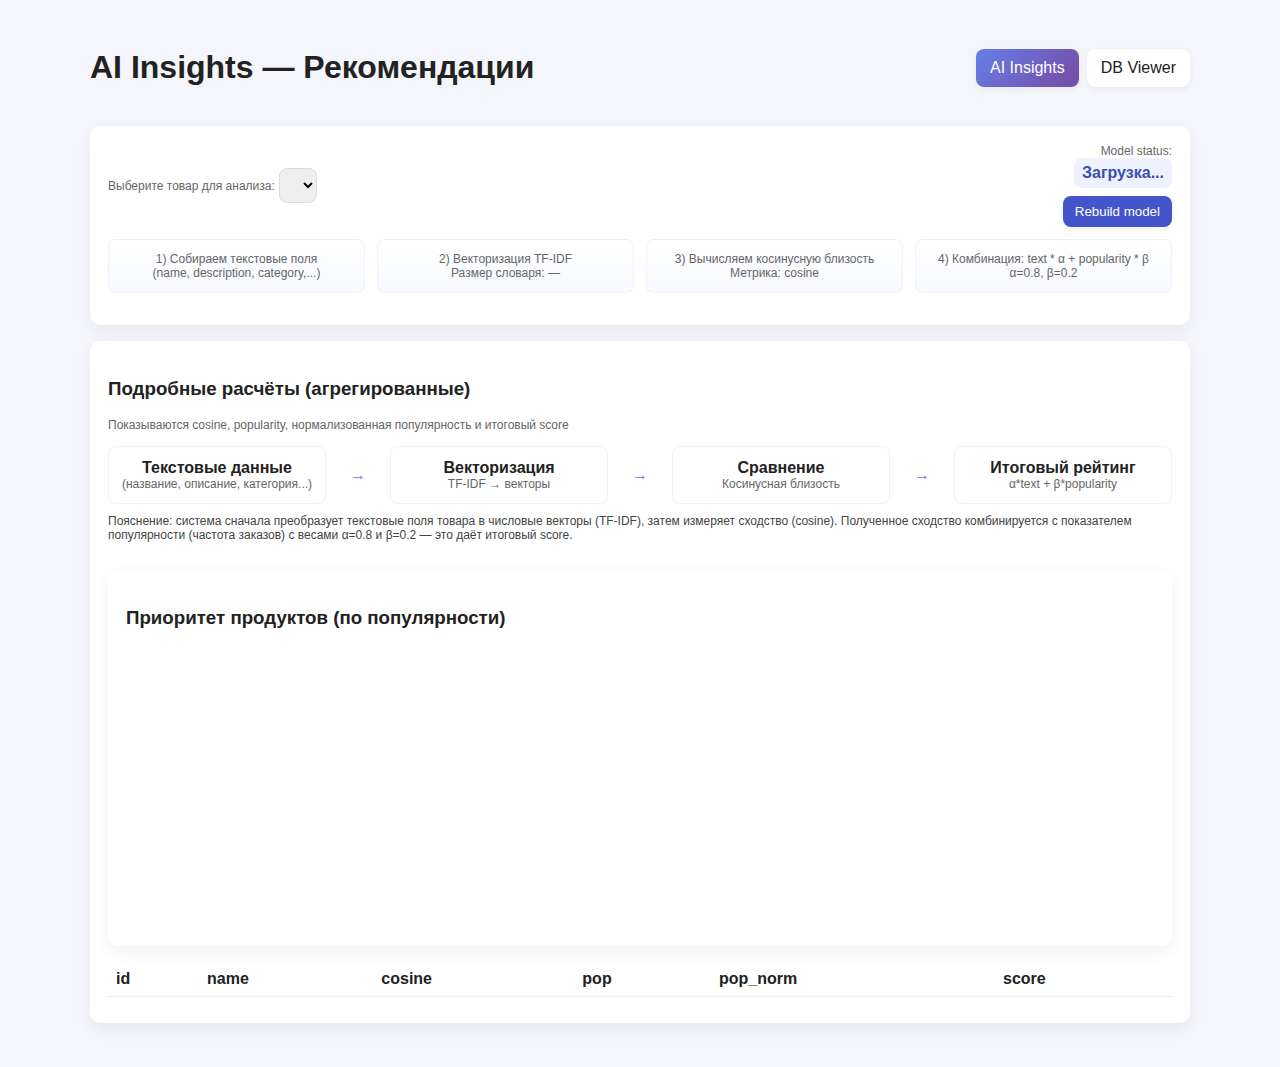
<file: templates/admin_insights.html>
<!DOCTYPE html>
<html lang="ru">
<head>
    <meta charset="utf-8">
    <meta name="viewport" content="width=device-width,initial-scale=1">
    <title>Админ — AI Insights</title>
    <style>
        body{font-family:Segoe UI,Arial;background:#f4f6fb;color:#222;padding:20px}
        .container{max-width:1100px;margin:0 auto}
        header{display:flex;justify-content:space-between;align-items:center;margin-bottom:18px}
        .tabs{display:flex;gap:8px}
        .tab{padding:10px 14px;background:#fff;border-radius:8px;cursor:pointer;box-shadow:0 2px 6px rgba(0,0,0,0.06)}
        .tab.active{background:linear-gradient(135deg,#667eea,#764ba2);color:#fff}
        .card{background:#fff;padding:18px;border-radius:10px;box-shadow:0 6px 18px rgba(0,0,0,0.06);margin-bottom:16px}
        .row{display:flex;gap:12px;align-items:center}
        select,input{padding:8px;border-radius:8px;border:1px solid #ddd}
        .steps{display:flex;gap:12px;margin-top:12px}
        .step{flex:1;padding:12px;border-radius:8px;background:linear-gradient(180deg,#fff,#f7f9ff);text-align:center;border:1px solid rgba(102,126,234,0.08)}
        .tiny{font-size:12px;color:#666}
        table{width:100%;border-collapse:collapse;margin-top:12px}
        th,td{padding:8px;border-bottom:1px solid #eee;text-align:left}
        .badge{display:inline-block;padding:6px 8px;border-radius:8px;background:#eef2ff;color:#3b4db7;font-weight:700}
        pre{background:#0f1724;color:#e6f1ff;padding:12px;border-radius:8px;overflow:auto}
    </style>
</head>
<body>
    <div class="container">
        <header>
            <h1>AI Insights — Рекомендации</h1>
            <div class="tabs">
                <div class="tab active" id="tab-ai">AI Insights</div>
                <div class="tab" id="tab-db">DB Viewer</div>
            </div>
        </header>

        <div id="panel-ai">
            <div class="card">
                <div class="row">
                    <div style="flex:1">
                        <label for="productSelect" class="tiny">Выберите товар для анализа:</label>
                        <select id="productSelect"></select>
                    </div>
                    <div style="width:260px;text-align:right;display:flex;flex-direction:column;gap:8px;align-items:flex-end">
                        <div style="text-align:right">
                            <div class="tiny">Model status:</div>
                            <div id="modelStatus" class="badge">Загрузка...</div>
                        </div>
                        <div>
                            <button id="rebuildBtn" class="tab" style="background:#4455cc;color:white;padding:8px 12px;border-radius:8px;border:none;cursor:pointer">Rebuild model</button>
                        </div>
                    </div>
                </div>

                <div class="steps" aria-hidden="false">
                    <div class="step">
                        <div class="tiny">1) Собираем текстовые поля</div>
                        <div class="tiny">(name, description, category,...)</div>
                    </div>
                    <div class="step">
                        <div class="tiny">2) Векторизация TF‑IDF</div>
                        <div class="tiny">Размер словаря: <span id="vocabSize">—</span></div>
                    </div>
                    <div class="step">
                        <div class="tiny">3) Вычисляем косинусную близость</div>
                        <div class="tiny">Метрика: cosine</div>
                    </div>
                    <div class="step">
                        <div class="tiny">4) Комбинация: text * α + popularity * β</div>
                        <div class="tiny">α=0.8, β=0.2</div>
                    </div>
                </div>

                <div id="calcResult" style="margin-top:14px"></div>
            </div>

            <div class="card">
                <h3>Подробные расчёты (агрегированные)</h3>
                <div class="tiny">Показываются cosine, popularity, нормализованная популярность и итоговый score</div>
                    <div id="visualFlow" style="margin-top:14px">
                        <!-- visual flow diagram -->
                        <div style="display:flex;gap:12px;align-items:center;justify-content:space-between;flex-wrap:wrap">
                            <div style="flex:1;min-width:180px;padding:12px;border-radius:8px;background:#fff;border:1px solid #eef2ff;text-align:center">
                                <strong>Текстовые данные</strong>
                                <div class="tiny">(название, описание, категория...)</div>
                            </div>
                            <div style="width:40px;text-align:center;color:#667eea">→</div>
                            <div style="flex:1;min-width:180px;padding:12px;border-radius:8px;background:#fff;border:1px solid #eef2ff;text-align:center">
                                <strong>Векторизация</strong>
                                <div class="tiny">TF‑IDF → векторы</div>
                            </div>
                            <div style="width:40px;text-align:center;color:#667eea">→</div>
                            <div style="flex:1;min-width:180px;padding:12px;border-radius:8px;background:#fff;border:1px solid #eef2ff;text-align:center">
                                <strong>Сравнение</strong>
                                <div class="tiny">Косинусная близость</div>
                            </div>
                            <div style="width:40px;text-align:center;color:#667eea">→</div>
                            <div style="flex:1;min-width:180px;padding:12px;border-radius:8px;background:#fff;border:1px solid #eef2ff;text-align:center">
                                <strong>Итоговый рейтинг</strong>
                                <div class="tiny">α*text + β*popularity</div>
                            </div>
                        </div>
                        <p class="tiny" style="margin-top:10px;color:#444">Пояснение: система сначала преобразует текстовые поля товара в числовые векторы (TF‑IDF), затем измеряет сходство (cosine). Полученное сходство комбинируется с показателем популярности (частота заказов) с весами α=0.8 и β=0.2 — это даёт итоговый score.</p>
                    </div>

                    <div id="visualRecs" style="margin-top:16px;display:grid;grid-template-columns:repeat(auto-fill,minmax(240px,1fr));gap:12px"></div>

                        <div class="card" style="margin-top:12px">
                            <h3>Приоритет продуктов (по популярности)</h3>
                            <div style="display:flex;gap:12px;align-items:center">
                                <div id="popChartContainer" style="width:280px;height:280px"></div>
                                <div style="flex:1">
                                    <div id="popLegend"></div>
                                </div>
                            </div>
                        </div>

                    <table id="calcTable" style="margin-top:12px">
                        <thead><tr><th>id</th><th>name</th><th>cosine</th><th>pop</th><th>pop_norm</th><th>score</th></tr></thead>
                        <tbody></tbody>
                    </table>
                    <div style="display:flex;justify-content:space-between;align-items:center;margin-top:8px">
                        <div id="loadTimer" class="tiny" style="color:#666"> </div>
                        <div id="pagination" style="display:flex;gap:8px;align-items:center"></div>
                    </div>
            </div>
        </div>

        <div id="panel-db" style="display:none">
            <div class="card">
                <div class="row">
                    <div>
                        <label for="dbTable" class="tiny">Таблица:</label>
                        <select id="dbTable">
                            <option value="goods">goods</option>
                            <option value="orders">orders</option>
                            <option value="users">users</option>
                            <option value="denormalized_data">denormalized_data</option>
                        </select>
                    </div>
                    <div style="flex:1;text-align:right"><button id="loadTable" class="tab">Загрузить</button></div>
                </div>
                <div id="dbPreview" style="margin-top:12px">
                    <table id="dbTableView"><thead></thead><tbody></tbody></table>
                </div>
                <div style="margin-top:12px; display:flex; gap:8px; align-items:center">
                    <button id="buildDenorm" class="tab" style="background:#28a745;color:#fff;border:none;padding:8px 12px;border-radius:8px;cursor:pointer">Build denormalized table</button>
                    <div class="tiny" id="denormStatus"> </div>
                </div>
            </div>
        </div>

    </div>

    <script>
        // tabs
        document.getElementById('tab-ai').onclick = () => { document.getElementById('panel-ai').style.display='block'; document.getElementById('panel-db').style.display='none'; document.getElementById('tab-ai').classList.add('active'); document.getElementById('tab-db').classList.remove('active'); }
        document.getElementById('tab-db').onclick = () => { document.getElementById('panel-ai').style.display='none'; document.getElementById('panel-db').style.display='block'; document.getElementById('tab-db').classList.add('active'); document.getElementById('tab-ai').classList.remove('active'); }

        // fill products
        const prodSelect = document.getElementById('productSelect');
        const products = {{ products|tojson }};
        products.forEach(p => {
            const opt = document.createElement('option'); opt.value = p.id; opt.textContent = `${p.id} — ${p.name}`; prodSelect.appendChild(opt);
        });

        // Poll model status until ready; handle access errors
        let _modelStatusTimer = null;
        async function loadModelStatus(){
            try{
                const resModelStatus = await fetch('/api/admin/model-status');
                if(resModelStatus.status === 403){
                    document.getElementById('modelStatus').textContent = 'Нет доступа';
                    document.getElementById('vocabSize').textContent = '—';
                    return;
                }
                const j = await resModelStatus.json();
                if(j && j.built){
                    document.getElementById('modelStatus').textContent = `built • ${j.n_products} products`;
                    document.getElementById('vocabSize').textContent = j.vocab_size;
                    // stop polling when ready
                    if(_modelStatusTimer){ clearInterval(_modelStatusTimer); _modelStatusTimer = null; }
                    // refresh dependent widgets
                    loadPopularityChart();
                    if(prodSelect.value) loadCalculations();
                } else {
                    document.getElementById('modelStatus').textContent = 'building...';
                    document.getElementById('vocabSize').textContent = '—';
                    // start polling every 2 seconds until built
                    if(!_modelStatusTimer){ _modelStatusTimer = setInterval(loadModelStatus, 2000); }
                }
            }catch(err){
                console.error('Model status error', err);
                document.getElementById('modelStatus').textContent = 'Ошибка';
                document.getElementById('vocabSize').textContent = '—';
            }
        }

        async function loadCalculations(page=1){
            const id = prodSelect.value;
            const perPage = 10;
            const timerEl = document.getElementById('loadTimer');
            timerEl.textContent = 'Загрузка... 0s';
            let startTime = Date.now();
            const iv = setInterval(()=>{ timerEl.textContent = 'Загрузка... ' + Math.floor((Date.now()-startTime)/1000) + 's' }, 500);

            const tbody = document.getElementById('calcTable').querySelector('tbody');
            tbody.innerHTML = '<tr><td colspan="6">Загрузка...</td></tr>';
            document.getElementById('visualRecs').innerHTML = '<div style="grid-column:1/-1;color:#666;padding:8px">Загрузка визуализации...</div>';

            const resCalc = await fetch(`/api/admin/calculations/${id}?page=${page}&per_page=${perPage}`);
            const j = await resCalc.json();
            clearInterval(iv);
            timerEl.textContent = '';

            tbody.innerHTML = '';
            // numeric table
            (j.items||[]).forEach(it=>{
                const tr = document.createElement('tr');
                tr.innerHTML = `<td>${it.id}</td><td>${it.name}</td><td>${(it.cosine||0).toFixed(4)}</td><td>${it.popularity}</td><td>${(it.pop_norm||0).toFixed(3)}</td><td>${(it.final_score||it.score||0).toFixed(4)}</td>`;
                tbody.appendChild(tr);
            });

            // visual cards (show up to 12 from current page)
            const visual = document.getElementById('visualRecs'); visual.innerHTML = '';
            const alpha = 0.8, beta = 0.2;
            (j.items||[]).slice(0,12).forEach(it=>{
                const cos = Math.max(0, it.cosine || 0);
                const pop_norm = it.pop_norm || 0;
                const text_contrib = alpha * cos;
                const pop_contrib = beta * pop_norm;
                const total = Math.max(1e-9, text_contrib + pop_contrib);
                const text_pct = Math.round((text_contrib/total)*100);
                const pop_pct = 100 - text_pct;

                const card = document.createElement('div');
                card.style.background = '#fff'; card.style.padding = '12px'; card.style.borderRadius = '10px'; card.style.boxShadow = '0 6px 18px rgba(0,0,0,0.04)';
                card.innerHTML = `
                    <div style="display:flex;justify-content:space-between;align-items:center;margin-bottom:8px">
                        <div style="font-weight:700">${it.name}</div>
                        <div style="background:#eef2ff;color:#3344aa;padding:6px 10px;border-radius:12px;font-weight:700">${(it.final_score||0).toFixed(3)}</div>
                    </div>
                    <div style="font-size:12px;color:#666;margin-bottom:6px">Вклад в итоговый рейтинг</div>
                    <div style="height:10px;background:#f0f4ff;border-radius:6px;overflow:hidden;display:flex">
                        <div style="width:${text_pct}%;background:linear-gradient(90deg,#667eea,#764ba2)"></div>
                        <div style="width:${pop_pct}%;background:#e6f1ff"></div>
                    </div>
                    <div style="display:flex;justify-content:space-between;margin-top:6px;font-size:12px;color:#444">
                        <div>Текст: ${text_pct}%</div>
                        <div>Популярность: ${pop_pct}%</div>
                    </div>
                `;
                visual.appendChild(card);
            });

            // pagination
            const pagination = document.getElementById('pagination'); pagination.innerHTML = '';
            const total = j.total || 0; const per_page = j.per_page || perPage; const current = j.page || 1;
            const totalPages = Math.max(1, Math.ceil(total / per_page));

            const prev = document.createElement('button'); prev.textContent = 'Prev'; prev.disabled = current<=1; prev.onclick = ()=> loadCalculations(current-1);
            const next = document.createElement('button'); next.textContent = 'Next'; next.disabled = current>=totalPages; next.onclick = ()=> loadCalculations(current+1);
            const info = document.createElement('div'); info.textContent = `Страница ${current} / ${totalPages} • Всего: ${total}`; info.style.color='#444'; info.style.fontSize='13px';
            pagination.appendChild(prev); pagination.appendChild(info); pagination.appendChild(next);
        }

        prodSelect.onchange = loadCalculations;
        // If there are no products passed from server, show hint
        if(!products || products.length === 0){
            const opt = document.createElement('option'); opt.value = ''; opt.textContent = 'Нет товаров — проверьте вход как admin'; prodSelect.appendChild(opt);
            document.getElementById('modelStatus').textContent = 'Нет товаров';
        }
        // start polling model status immediately
        loadModelStatus();
        if(prodSelect.value) loadCalculations();

        // rebuild model handler
        document.getElementById('rebuildBtn').onclick = async () => {
            const b = document.getElementById('rebuildBtn');
            b.disabled = true; b.textContent = 'Rebuilding...';
            const resp = await fetch('/api/admin/rebuild-model', { method: 'POST' });
            const j = await resp.json();
            if (j && j.success) {
                await loadModelStatus();
                alert('Model rebuilt');
            } else {
                alert('Ошибка: ' + (j.message||'unknown'));
            }
            b.disabled = false; b.textContent = 'Rebuild model';
        };

        // DB viewer
        document.getElementById('loadTable').onclick = async () => {
            const tbl = document.getElementById('dbTable').value;
            const resDB = await fetch(`/api/admin/db/${tbl}`);
            const j = await resDB.json();
            const rows = j.rows || [];
            const thead = document.getElementById('dbTableView').querySelector('thead');
            const tbody = document.getElementById('dbTableView').querySelector('tbody');
            thead.innerHTML = ''; tbody.innerHTML = '';
            if(rows.length===0){ thead.innerHTML = '<tr><th>Нет данных</th></tr>'; return; }
            // build header
            const cols = Object.keys(rows[0]);
            const htr = document.createElement('tr'); cols.forEach(c=>{ const th=document.createElement('th'); th.textContent=c; htr.appendChild(th); }); thead.appendChild(htr);
            rows.forEach(rw=>{ const tr=document.createElement('tr'); cols.forEach(c=>{ const td=document.createElement('td'); td.textContent = rw[c]; tr.appendChild(td); }); tbody.appendChild(tr); });
        };

        // build denormalized table
        document.getElementById('buildDenorm').onclick = async () => {
            const status = document.getElementById('denormStatus');
            status.textContent = 'Running...';
            const resp = await fetch('/api/admin/build-denorm', { method: 'POST' });
            const j = await resp.json();
            if (j && j.success) {
                status.textContent = 'Done';
            } else {
                status.textContent = 'Error: ' + (j.message || '');
            }
        };

        // popularity chart
        async function loadPopularityChart(){
            const resPop = await fetch('/api/admin/popularity');
            const j = await resPop.json();
            const items = j.items || [];
            const total = items.reduce((s,it)=>s+ (it.cnt||0), 0) || 1;
            const colors = ['#667eea','#764ba2','#34c38f','#f6c85f','#ff7a7a','#7bd389','#4aa3ff','#ffa07a','#a78bfa','#60c5ba'];
            const container = document.getElementById('popChartContainer');
            container.innerHTML = '';
            const svgNS = 'http://www.w3.org/2000/svg';
            const size = 280; const cx = size/2; const cy = size/2; const r = 100;
            const svg = document.createElementNS(svgNS,'svg'); svg.setAttribute('width',size); svg.setAttribute('height',size);
            let start = 0;
            items.forEach((it, idx)=>{
                const v = (it.cnt||0)/total;
                const end = start + v;
                const x1 = cx + r*Math.cos(2*Math.PI*start - Math.PI/2);
                const y1 = cy + r*Math.sin(2*Math.PI*start - Math.PI/2);
                const x2 = cx + r*Math.cos(2*Math.PI*end - Math.PI/2);
                const y2 = cy + r*Math.sin(2*Math.PI*end - Math.PI/2);
                const large = v>0.5?1:0;
                const path = document.createElementNS(svgNS,'path');
                const d = `M ${cx} ${cy} L ${x1} ${y1} A ${r} ${r} 0 ${large} 1 ${x2} ${y2} Z`;
                path.setAttribute('d', d);
                path.setAttribute('fill', colors[idx%colors.length]);
                path.setAttribute('stroke', '#fff'); path.setAttribute('stroke-width','1');
                svg.appendChild(path);
                start = end;
            });
            // hole for donut
            const hole = document.createElementNS(svgNS,'circle'); hole.setAttribute('cx',cx); hole.setAttribute('cy',cy); hole.setAttribute('r',60); hole.setAttribute('fill','#fff'); svg.appendChild(hole);
            container.appendChild(svg);

            // legend
            const legend = document.getElementById('popLegend'); legend.innerHTML = '';
            items.forEach((it, idx)=>{
                const el = document.createElement('div'); el.style.display='flex'; el.style.alignItems='center'; el.style.gap='8px'; el.style.marginBottom='6px';
                const sw = document.createElement('div'); sw.style.width='14px'; sw.style.height='14px'; sw.style.background=colors[idx%colors.length]; sw.style.borderRadius='3px';
                const label = document.createElement('div'); label.textContent = `${it.name} — ${it.cnt}`;
                el.appendChild(sw); el.appendChild(label); legend.appendChild(el);
            });
        }

        // load popularity on open
        loadPopularityChart();

    </script>
</body>
</html>
</file>
